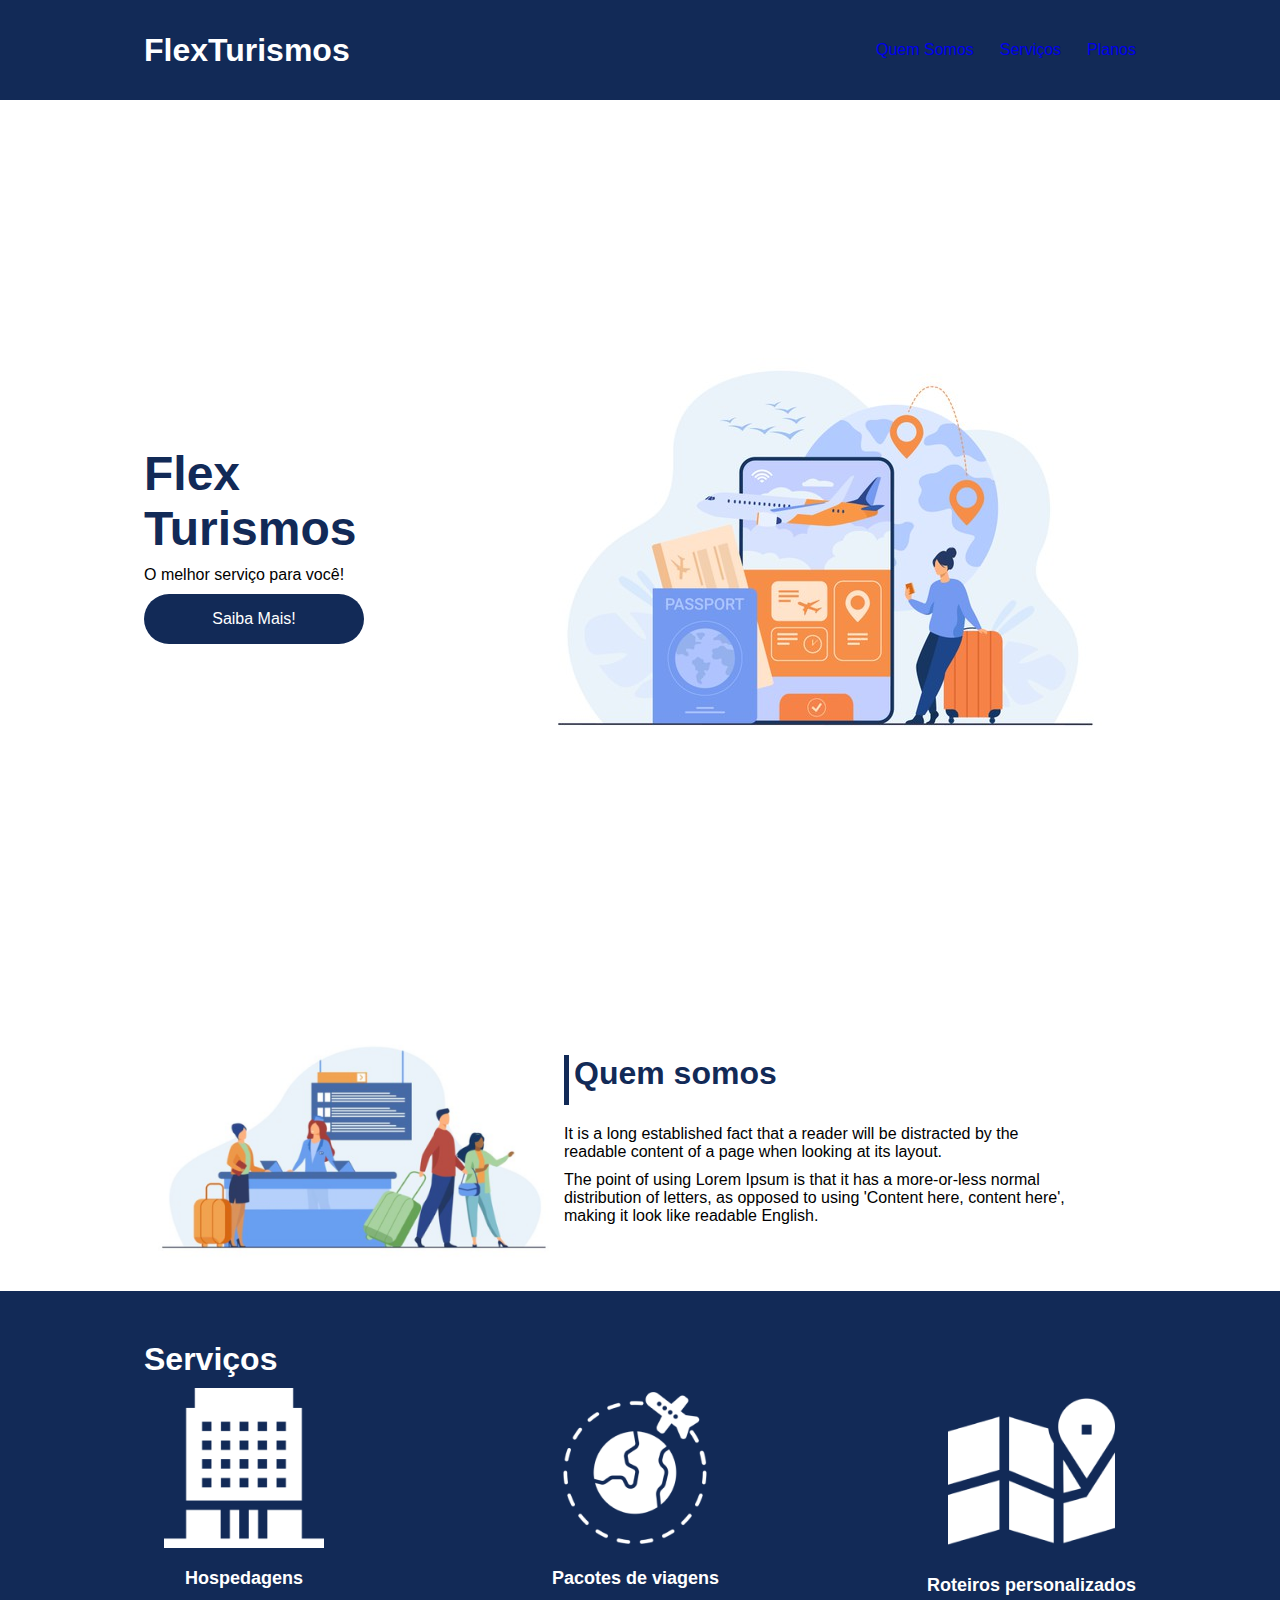
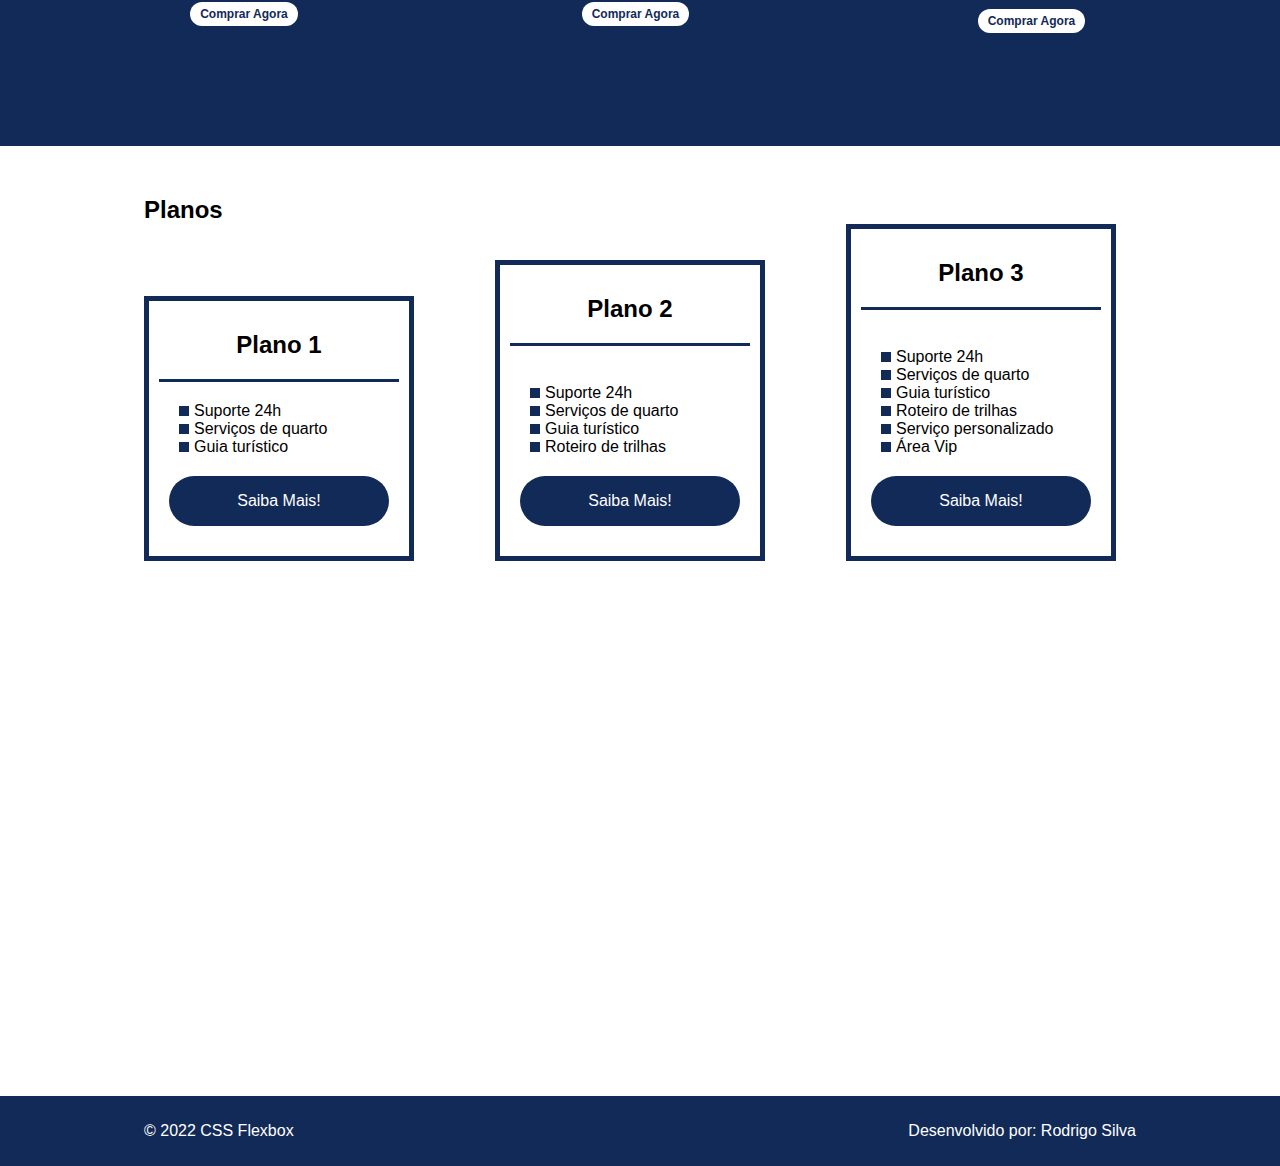
<file: index.html>
<!DOCTYPE html>
<html lang="pt-br">
<head>
    <meta charset="UTF-8">
    <meta name="viewport" content="width=device-width, initial-scale=1.0">
    <title>Flex Turismos</title>
    <link rel="stylesheet" href="./style.css">
</head>
<body>
    <header>
        <div class="flex-container menu">
            <div><h1>FlexTurismos</h1></div>
            <ul class="list-items">
                <li><a href="#quem-somos">Quem Somos</a></li>
                <li><a href="#servicos">Serviços</a></li>
                <li><a href="#planos">Planos</a></li>
            </ul>
        </div>
    </header>

    <div class="flex-container apresentacao">
        <div class="texto-apresentacao">
            <h1>Flex <br>Turismos</h1>
            <p>O melhor serviço para você!</p>
            <a href="" class="btn">Saiba Mais!</a>
        </div>

        <div>
            <div><img src="./images/0-main.png" alt="banner de apresentação"></div>
        </div>
    </div>

    <div class="flex-container" id="quem-somos">
        <div>
            <h2>Quem somos</h2>
            <p>It is a long established fact that a reader will be distracted by the readable content of a page when looking at its layout. </p>
            <p>The point of using Lorem Ipsum is that it has a more-or-less normal distribution of letters, as opposed to using 'Content here, content here', making it look like readable English.</p>
        </div>
        <div>
            <img src="./images/1-quem-somos.png" alt="balcão de atendimento">
        </div>
    </div>

    <div class="container-externo">
        <div class="flex-container" id="servicos">
            <div>
                <h2>Serviços</h2>
            </div>

            <div class="list-servicos">
                <div class="item-servico">
                    <div><img src="./images/icon-2.png" alt="hospedagens"></div>
                    <p>Hospedagens</p>
                    <a href="#">Comprar Agora</a>
                </div>

                <div class="item-servico">
                    <div><img src="./images/icon-1.png" alt="pacote de viagens"></div>
                    <p>Pacotes de viagens</p>
                    <a href="#">Comprar Agora</a>
                </div>

                <div class="item-servico">
                    <div><img src="./images/icon-3.png" alt="roteiros personalizados"></div>
                    <p>Roteiros personalizados</p>
                    <a href="#">Comprar Agora</a>
                </div>
            </div>
        </div>
    </div>

    <div class="flex-container" id="planos">

        <div><h2>Planos</h2></div>

        <div class="list-planos">
            <div class="item-plano">
                <h3>Plano 1</h3>
                <ul>
                    <li>Suporte 24h</li>
                    <li>Serviços de quarto</li>
                    <li>Guia turístico</li>
                </ul>
                <a href="#" class="btn">Saiba Mais!</a>
            </div>

            <div class="item-plano">
                <h3>Plano 2</h3>
                <br>
                <ul>
                    <li>Suporte 24h</li>
                    <li>Serviços de quarto</li>
                    <li>Guia turístico</li>
                    <li>Roteiro de trilhas</li>
                </ul>
                <a href="#" class="btn">Saiba Mais!</a>
            </div>

            <div class="item-plano">
                <h3>Plano 3</h3>
                <br>
                <ul>
                    <li>Suporte 24h</li>
                    <li>Serviços de quarto</li>
                    <li>Guia turístico</li>
                    <li>Roteiro de trilhas</li>
                    <li>Serviço personalizado</li>
                    <li>Área Vip</li>
                </ul>
                <a href="#" class="btn">Saiba Mais!</a>
            </div>
        </div>
    </div>

    <footer>
        <div class="flex-container footer">
            <p>&copy; 2022 CSS Flexbox</p>
            <p>Desenvolvido por: Rodrigo Silva</p>
        </div>
    </footer>
</body>
</html>
</file>
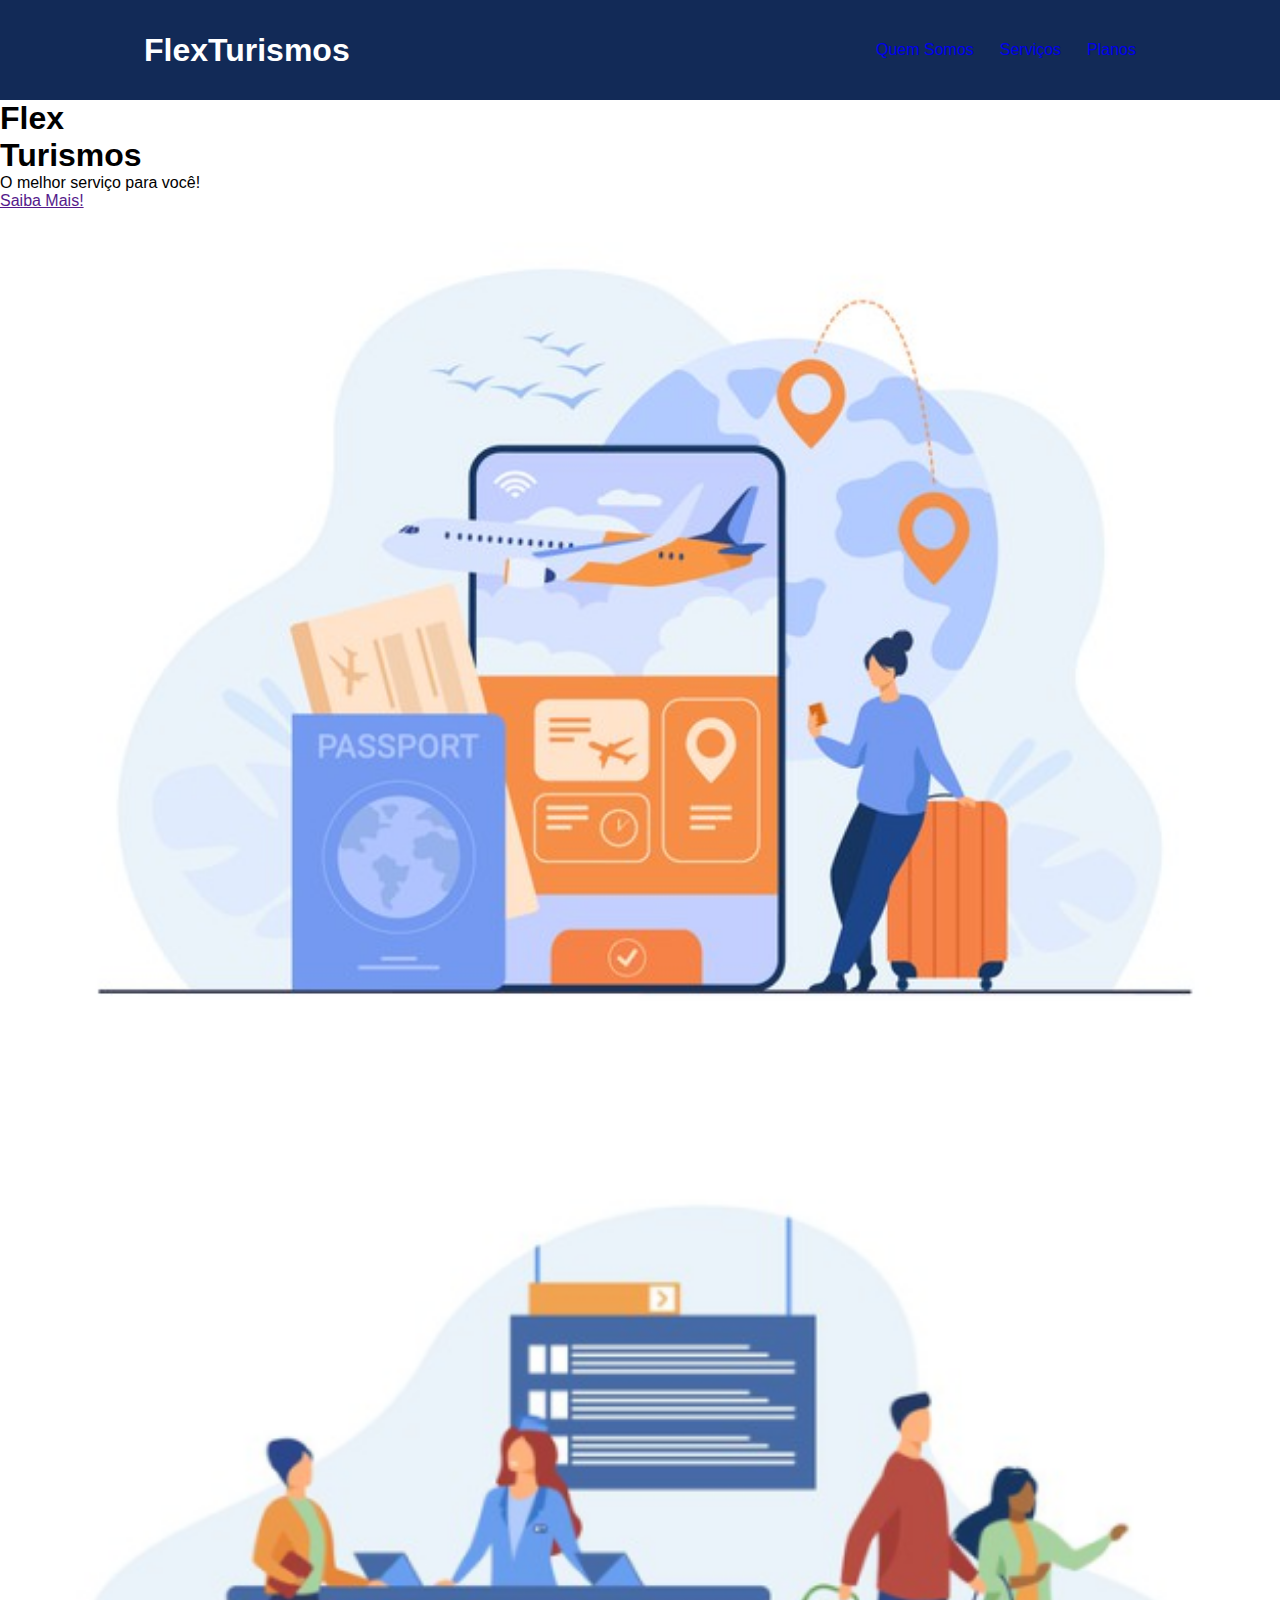
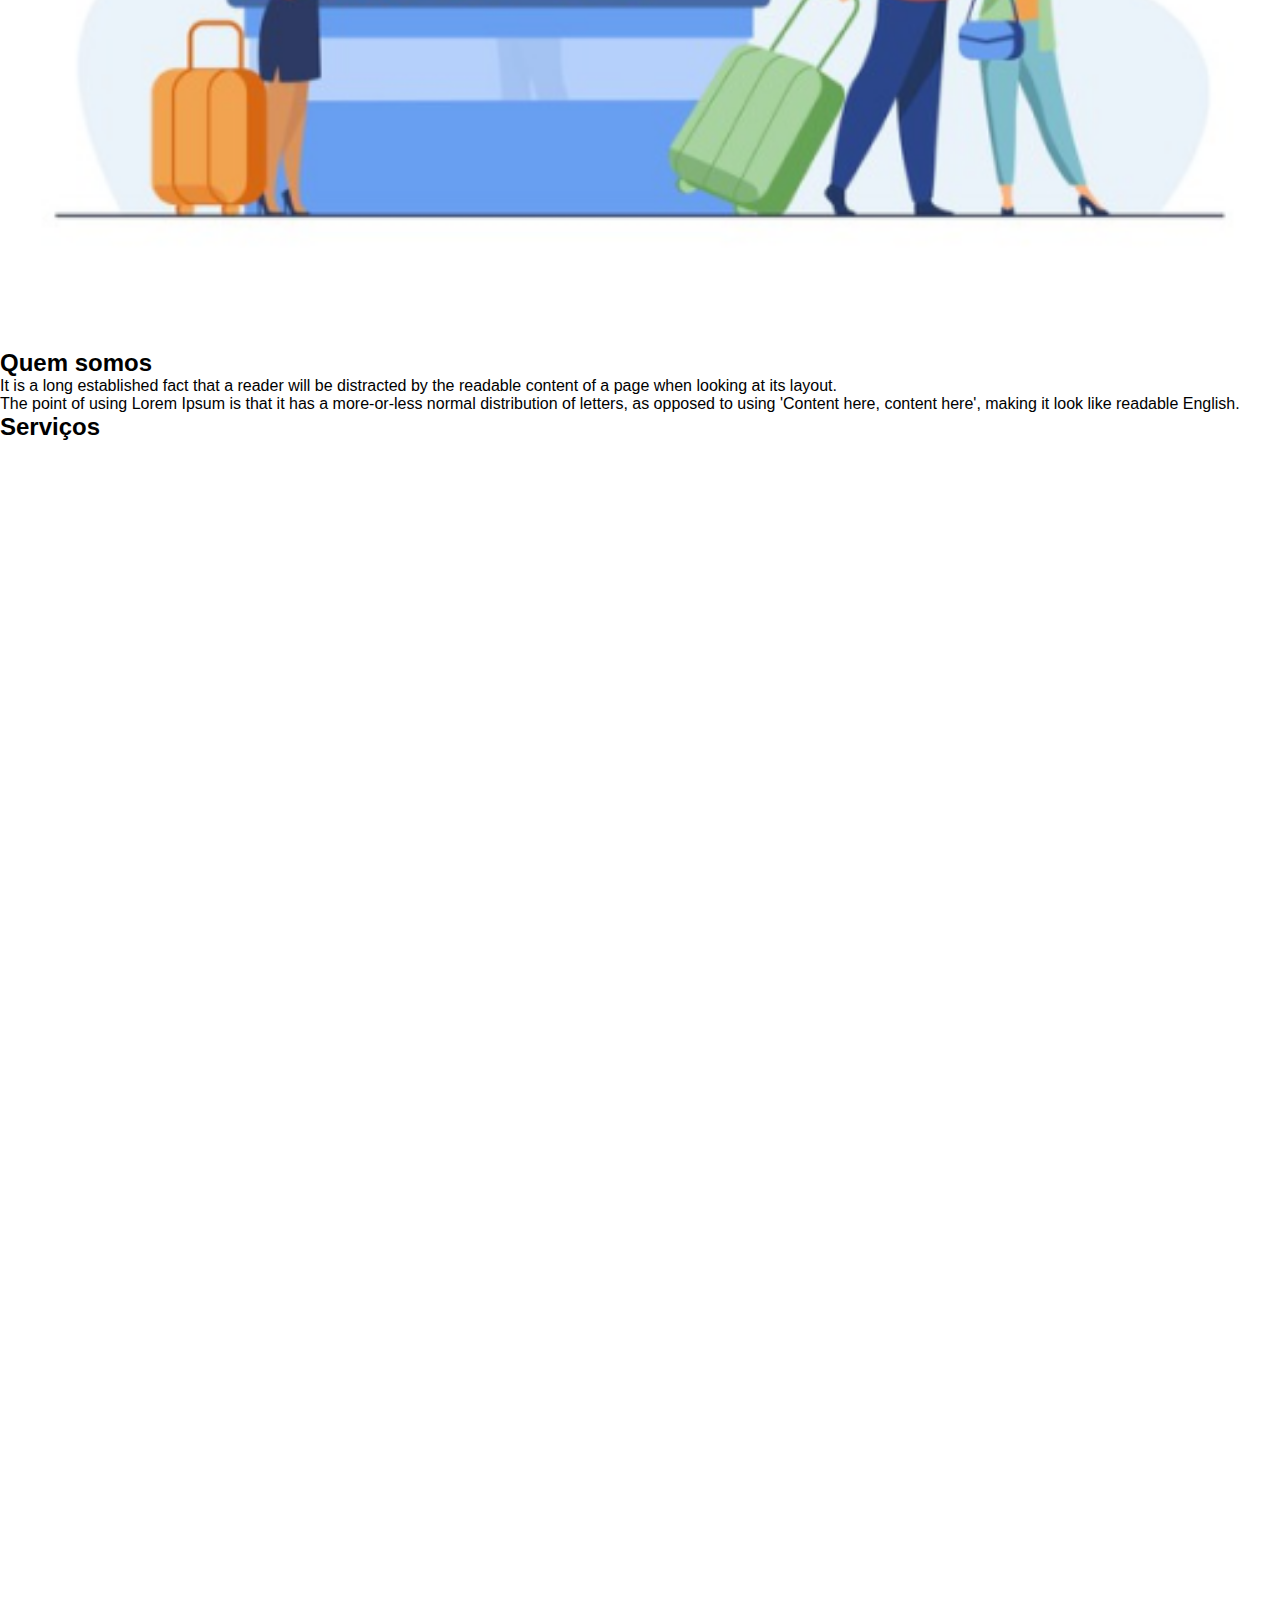
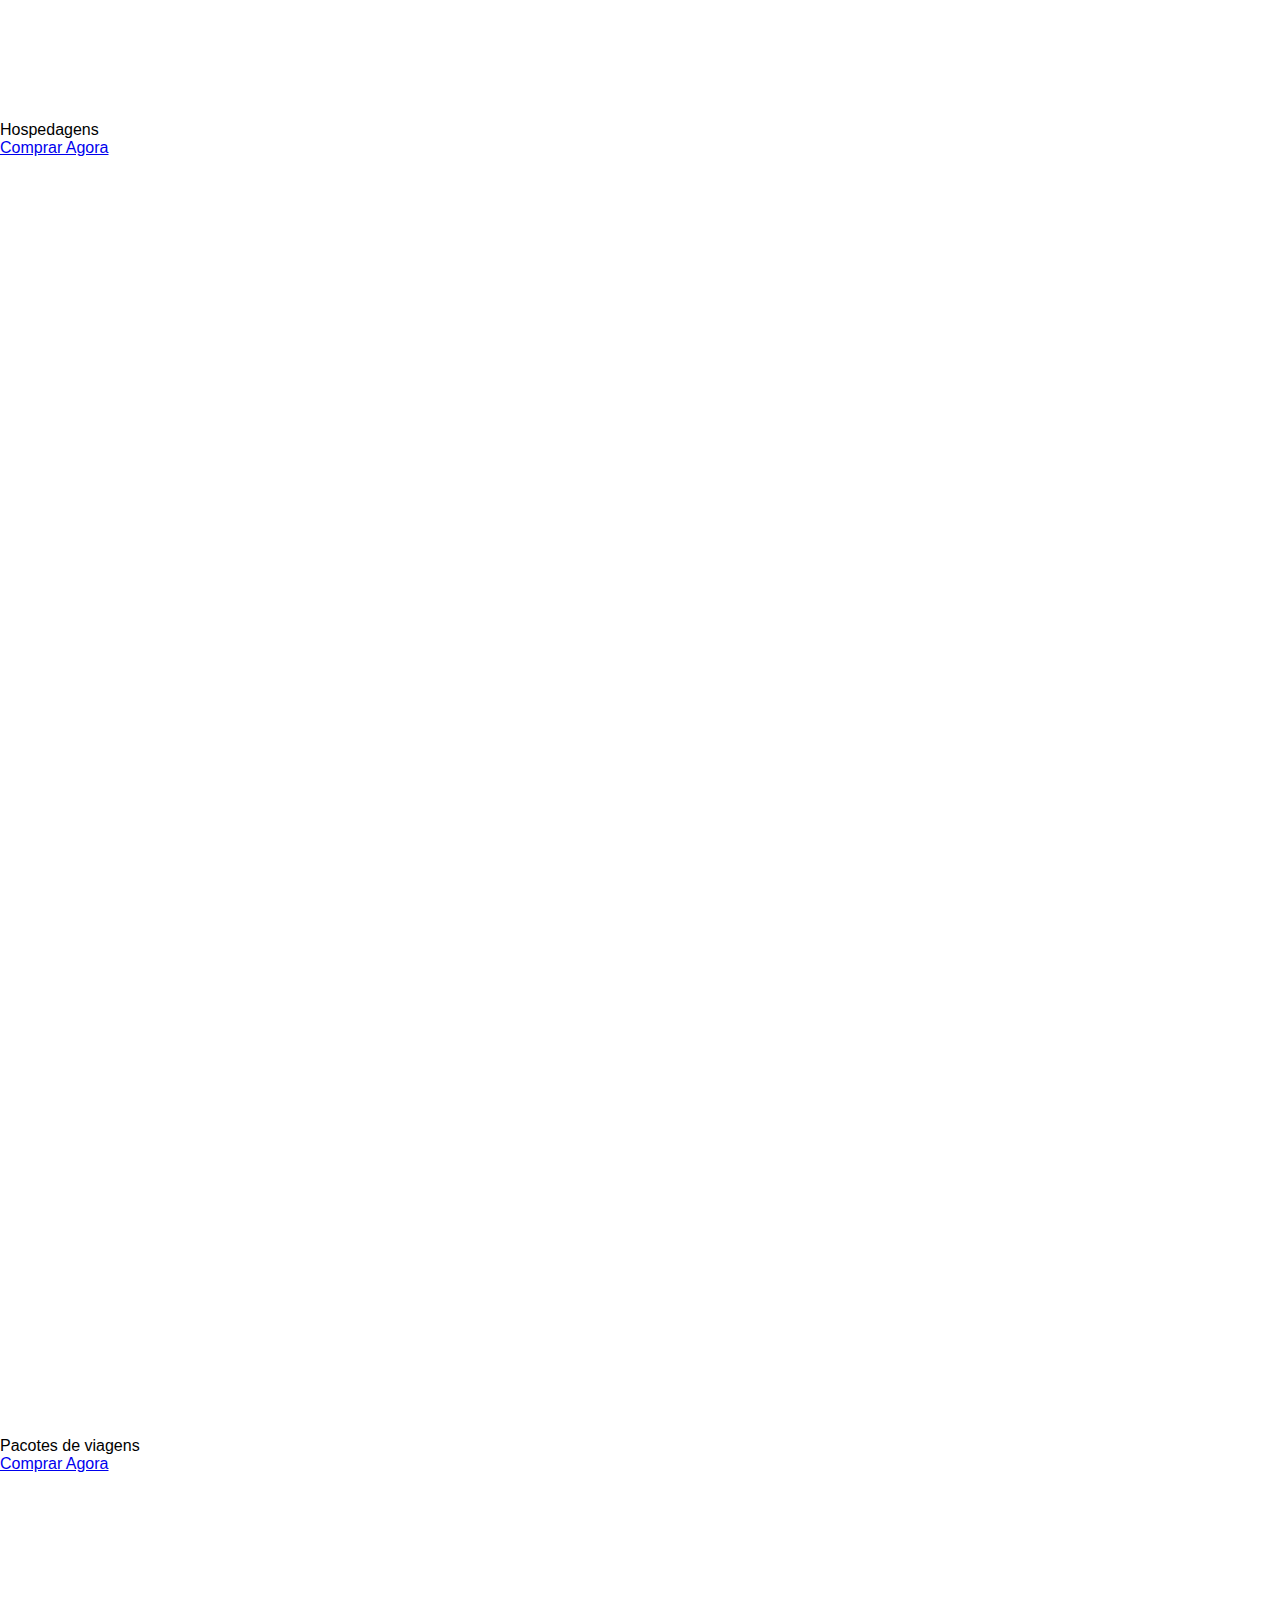
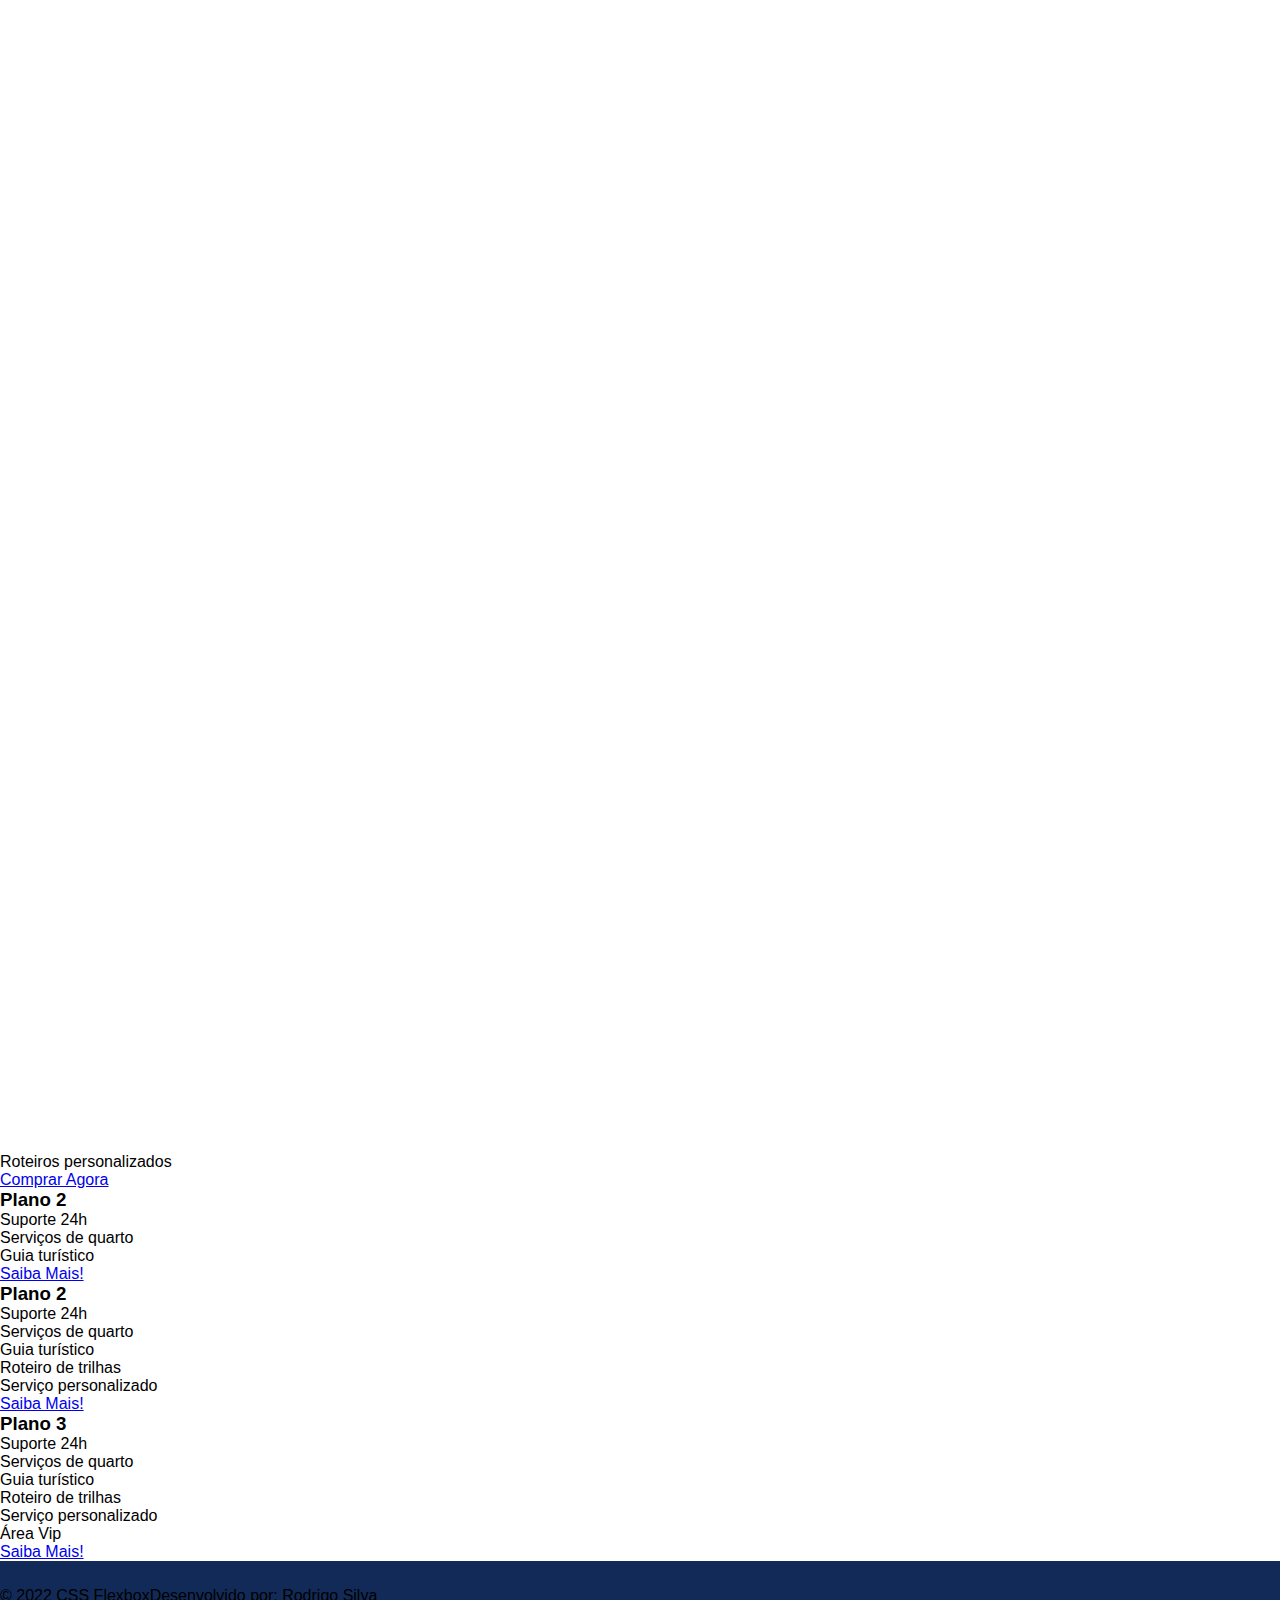
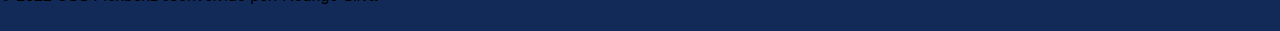
<file: teste.html>
<!DOCTYPE html>
<html lang="en">
<head>
    <meta charset="UTF-8">
    <meta http-equiv="X-UA-Compatible" content="IE=edge">
    <meta name="viewport" content="width=device-width, initial-scale=1.0">
    <title>Flex Turismos</title>
    <link rel="stylesheet" href="./style.css">
</head>
<body>
    <header>
        <div class="flex-container menu">
            <div><h1>FlexTurismos</h1></div>
            <ul class="list-items">
                <li><a href="#quem-somos">Quem Somos</a></li>
                <li><a href="#servicos">Serviços</a></li>
                <li><a href="#planos">Planos</a></li>
            </ul>
        </div>
    </header>

    <div>
        <div>
            <h1>Flex <br>Turismos</h1>
            <p>O melhor serviço para você!</p>
            <a href="">Saiba Mais!</a>
        </div>

        <div>
            <div><img src="./images/0-main.png" alt="banner de apresentação"></div>
        </div>
    </div>

    <div>
        <div>
            <img src="./images/1-quem-somos.png" alt="balcão de atendimento">
        </div>

        <div>
            <h2>Quem somos</h2>
            <p>It is a long established fact that a reader will be distracted by the readable content of a page when looking at its layout. </p>
            <p>The point of using Lorem Ipsum is that it has a more-or-less normal distribution of letters, as opposed to using 'Content here, content here', making it look like readable English.</p>
        </div>
    </div>

    <div>
        <div>
            <h2>Serviços</h2>
        </div>

        <div>
            <div>
                <div><img src="./images/icon-2.png" alt="hospedagens"></div>
                <p>Hospedagens</p>
                <a href="#">Comprar Agora</a>
            </div>

            <div>
               <div><img src="./images/icon-1.png" alt="pacote de viagens"></div>
               <p>Pacotes de viagens</p>
               <a href="#">Comprar Agora</a>
            </div>

            <div>
                <div><img src="./images/icon-3.png" alt="roteiros personalizados"></div>
                <p>Roteiros personalizados</p>
                <a href="#">Comprar Agora</a>
            </div>

        </div>
    </div>

    <div>

        <div>
            <h3>Plano 2</h3>
            <ul>
                <li>Suporte 24h</li>
                <li>Serviços de quarto</li>
                <li>Guia turístico</li>
            </ul>
            <a href="#">Saiba Mais!</a>
        </div>

        <div>
            <h3>Plano 2</h3>
            <ul>
                <li>Suporte 24h</li>
                <li>Serviços de quarto</li>
                <li>Guia turístico</li>
                <li>Roteiro de trilhas</li>
                <li>Serviço personalizado</li>
            </ul>
            <a href="#">Saiba Mais!</a>
        </div>

        <div>
            <h3>Plano 3</h3>
            <ul>
                <li>Suporte 24h</li>
                <li>Serviços de quarto</li>
                <li>Guia turístico</li>
                <li>Roteiro de trilhas</li>
                <li>Serviço personalizado</li>
                <li>Área Vip</li>
            </ul>
            <a href="#">Saiba Mais!</a>
        </div>
    </div>

    <footer>
        <p>&copy; 2022 CSS Flexbox</p>
        <p>Desenvolvido por: Rodrigo Silva</p>
    </footer>
</body>
</html>
</file>
<file: style.css>
*{
    margin: 0;
    padding: 0;
    font-family: 'Open Sans', sans-serif;
}

ul{
    list-style: none;
    margin: 0;
    padding: 0;
}

ul li a{
    text-decoration: none;
}

div img{
    display: block;
    width: 100%;
}

.flex-container{
    display: flex;
    max-width: 992px;
    margin: auto;
    width: 100%;
    min-width: 320px;
}

header{
    background-color: #122a57;
    height: 100px;
    display: flex;
    align-items: center;
    color: #fff;
}

header .list-items{
    display: flex;
    max-width: 260px;
    width: 100%;
    justify-content: space-between;
    align-items: center;
}

.list-items{
    color: #fff;
}

header .menu{
    justify-content: space-between;
}

.apresentacao{
    height: 100vh;
    align-items: center;
    justify-content: space-between;
}

.apresentacao .texto-apresentacao{
    min-height: 200px;
}

.texto-apresentacao h1{
    color: #122a57;
    font-size: 48px;
    margin-bottom: 10px;
}

.btn{
    background-color: #122a57;
    color:#fff;
    text-align: center;
    border-radius: 30px;
    width: 220px;
    display: block;
    text-decoration: none;
    height: 50px;
    line-height: 50px;
    margin-top: 10px;
    margin-bottom: 10px;
}

#quem-somos{
    flex-direction: row-reverse;
    align-items: center;
    justify-content: space-between;
}

#quem-somos h2{
    font-size: 32px;
    color: #122a57;
    display: flex;
    margin-bottom: 20px;
}

#quem-somos h2::before{
    content: "";
    height: 50px;
    width: 5px;
    margin-right: 5px;
    background-color: #122a57;
    position: relative;
}

#quem-somos p{
    margin-bottom: 10px;
    width: 90%;
}

#quem-somos img{
    min-width: 420px;
}

.container-externo{
    background-color: #122a57;
    width: 100%;
}

#servicos{
    flex-direction: column;
    padding-top: 50px;
    padding-bottom: 100px;
}

#servicos h2{
    color: #fff;
    font-size: 32px;
    margin-bottom: 10px;
} 

.list-servicos{
    display: flex;
    justify-content: space-between;
}

.list-servicos .item-servico{
    text-align: center;
}

.item-servico a{
    width: 220px;
    background-color: #fff;
    border-radius: 30px;
    height: 50px;
    text-align: center;
    margin-top: 20px;
    line-height: 50px;
    padding: 5px 10px;
    color: #122a57;
    font-size: 12px;
    text-decoration: none;
    font-weight: 700;
}

.item-servico p{
    font-weight: 700;
    font-size: 18px;
    color: #fff;
    margin-top: 20px

}

.item-servico img{
    width: 80%;
    margin: auto;
}

#planos{
    flex-direction: column;
    min-height: 100vh;
    padding-top: 50px;
}

#plano h2{
    font-size: 32px;
}

.list-planos{
    display: flex;
    align-items: flex-end;
    justify-content: space-between;
}

.item-plano{
    flex: 1;
    border: 5px solid #122a57;
    margin-right: 20px;
    padding: 10px;
    max-width: 240px;
}

.item-plano .btn{
    margin: auto;
    margin-bottom: 20px;
}

.item-plano h3{
    font-size: 24px;
    display: flex;
    flex-direction: column;
    text-align: center;
    margin-top: 20px;
}

.item-plano h3::after{
    content: "";
    background-color: #122a57;
    width: 100%;
    height: 3px;
    margin-top: 20px;
    margin-bottom: 10px;
}

.item-plano ul{
    padding: 10px 20px;
    display: flex;
    flex-direction: column;
    margin-bottom: 10px;
}

.item-plano ul li{
    display: flex;
    flex-wrap: nowrap;
    align-items: center;
}

.item-plano ul li::before{
    content: "";
    width: 10px;
    height: 10px;
    background-color: #122a57;
    margin-right: 5px;
}

footer{
    background-color: #122a57;
    height: 70px;
    display: flex;
    align-items: center;
}

footer .footer{
    justify-content: space-between;
    color: #fff;
}

/* mobile */
@media(max-width: 992px){
    .flex-container{
        flex-direction: column;
    }

    .apresentacao{
        flex-direction: column-reverse;
    }

    .apresentacao .texto-apresentacao{
        width: 100%;
    }
    
    #quem-somos{
        flex-direction: column-reverse;
    }

    #quem-somos img{
        min-width: 320px;
        margin: auto;
    }

    .list-servicos{
        flex-direction: column;
    }

    .item-servico img{
        width: 50px;
        margin: auto;
    }

    .list-planos{
        flex-direction: column;
        align-items: flex-start;
        margin-bottom: 20px;
    }

    .list-planos .item-plano{
        max-width: 90%;
        margin: auto;
        width: 100%;
        margin-bottom: 20px;
        flex-flow: ;
    }
}
</file>
